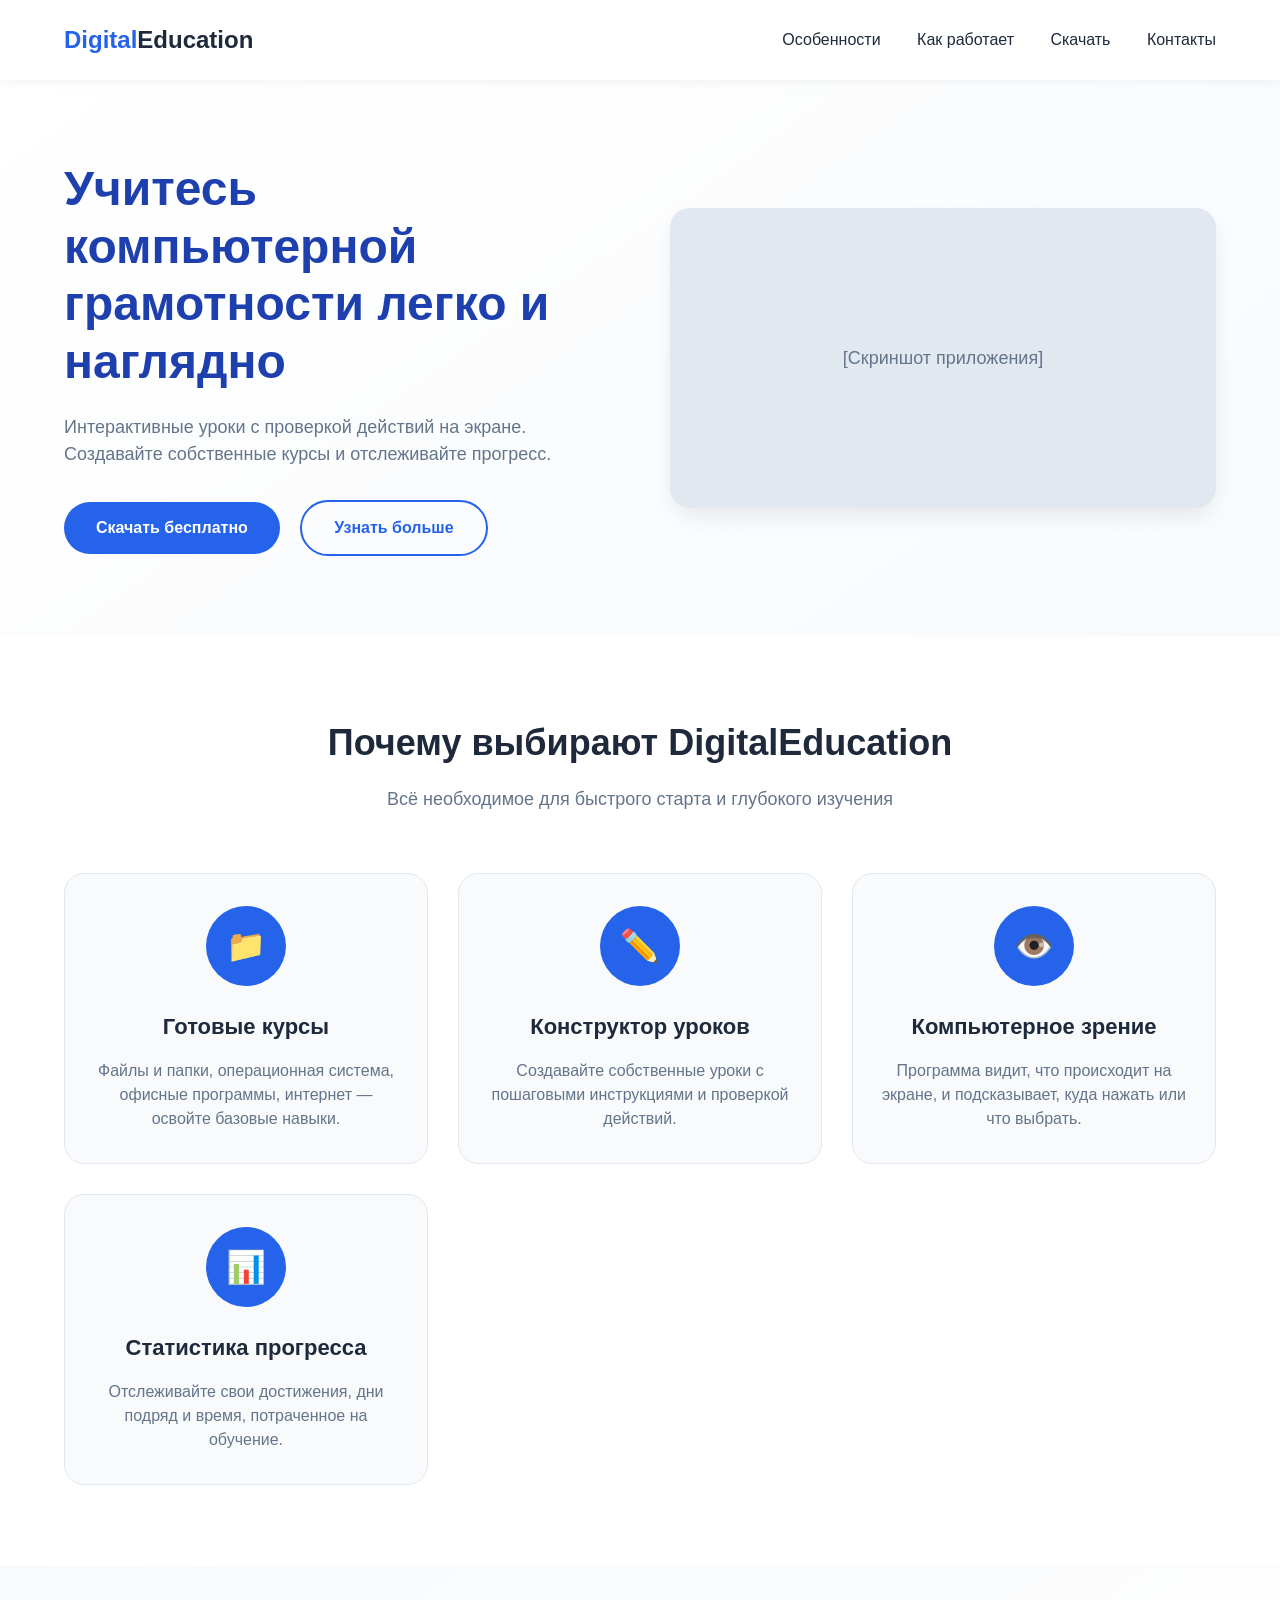
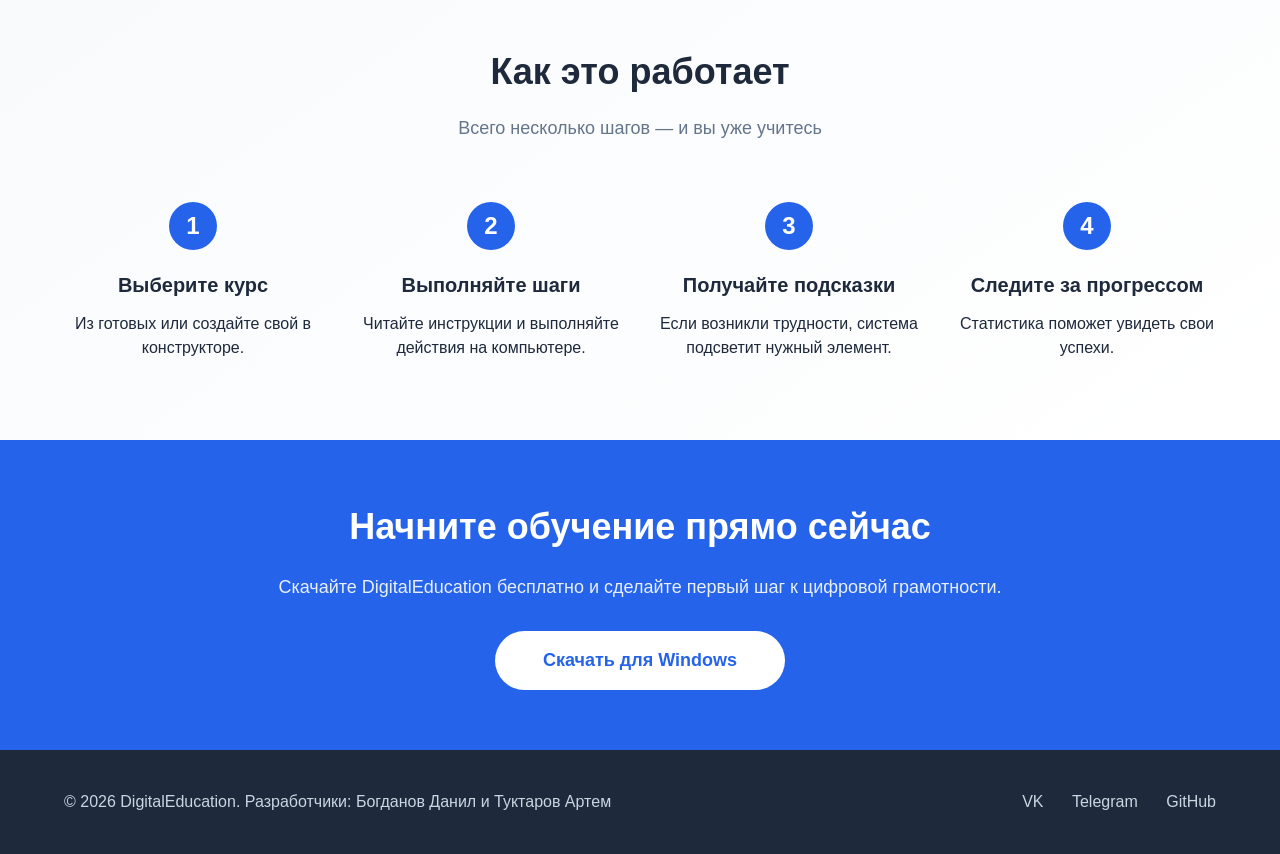
<file: docs/Main.html>
<!DOCTYPE html>
<html lang="ru">
<head>
    <meta charset="UTF-8">
    <meta name="viewport" content="width=device-width, initial-scale=1.0">
    <title>DigitalEducation – учитесь компьютерной грамотности</title>
    <style>
        * {
            margin: 0;
            padding: 0;
            box-sizing: border-box;
        }

        body {
            font-family: 'Inter', -apple-system, BlinkMacSystemFont, 'Segoe UI', Roboto, sans-serif;
            background-color: #f5f7fa;
            color: #1e293b;
            line-height: 1.5;
        }

        /* Цвета из темы приложения */
        :root {
            --primary: #2563eb;      /* PrimaryBrush */
            --primary-dark: #1e40af;
            --success: #10b981;
            --warning: #f59e0b;
            --error: #ef4444;
            --surface: #ffffff;
            --text-primary: #1e293b;
            --text-secondary: #64748b;
            --border: #e2e8f0;
            --shadow: 0 10px 25px -5px rgba(0,0,0,0.1);
        }

        .container {
            max-width: 1200px;
            margin: 0 auto;
            padding: 0 24px;
        }

        /* Шапка */
        header {
            background: var(--surface);
            box-shadow: 0 2px 10px rgba(0,0,0,0.05);
            position: sticky;
            top: 0;
            z-index: 10;
        }

        header .container {
            display: flex;
            justify-content: space-between;
            align-items: center;
            height: 80px;
        }

        .logo {
            font-size: 24px;
            font-weight: 700;
            color: var(--primary);
        }
        .logo span {
            color: var(--text-primary);
        }

        nav a {
            margin-left: 32px;
            text-decoration: none;
            color: var(--text-primary);
            font-weight: 500;
            transition: color 0.2s;
        }
        nav a:hover {
            color: var(--primary);
        }

        /* Hero секция */
        .hero {
            padding: 80px 0;
            background: linear-gradient(145deg, #ffffff 0%, #f8fafc 100%);
        }

        .hero .container {
            display: grid;
            grid-template-columns: 1fr 1fr;
            gap: 60px;
            align-items: center;
        }

        .hero-content h1 {
            font-size: 48px;
            font-weight: 800;
            line-height: 1.2;
            margin-bottom: 24px;
            color: var(--primary-dark);
        }

        .hero-content p {
            font-size: 18px;
            color: var(--text-secondary);
            margin-bottom: 32px;
        }

        .btn {
            display: inline-block;
            background-color: var(--primary);
            color: white;
            padding: 14px 32px;
            border-radius: 40px;
            font-weight: 600;
            text-decoration: none;
            transition: background 0.2s, transform 0.1s;
            border: none;
            cursor: pointer;
        }
        .btn:hover {
            background-color: var(--primary-dark);
            transform: scale(1.05);
        }
        .btn-outline {
            background: transparent;
            border: 2px solid var(--primary);
            color: var(--primary);
            margin-left: 16px;
        }
        .btn-outline:hover {
            background: var(--primary);
            color: white;
        }

        .hero-image {
            background: var(--surface);
            border-radius: 20px;
            padding: 20px;
            box-shadow: var(--shadow);
            text-align: center;
        }
        .hero-image img {
            max-width: 100%;
            border-radius: 12px;
        }

        /* Особенности */
        .features {
            padding: 80px 0;
            background: var(--surface);
        }

        .section-title {
            text-align: center;
            font-size: 36px;
            font-weight: 700;
            margin-bottom: 16px;
            color: var(--text-primary);
        }
        .section-subtitle {
            text-align: center;
            font-size: 18px;
            color: var(--text-secondary);
            max-width: 700px;
            margin: 0 auto 60px;
        }

        .features-grid {
            display: grid;
            grid-template-columns: repeat(auto-fit, minmax(280px, 1fr));
            gap: 30px;
        }

        .feature-card {
            background: #f8fafc;
            border-radius: 20px;
            padding: 32px 24px;
            text-align: center;
            transition: all 0.3s;
            border: 1px solid var(--border);
        }
        .feature-card:hover {
            transform: translateY(-8px);
            box-shadow: var(--shadow);
            border-color: var(--primary);
        }

        .feature-icon {
            width: 80px;
            height: 80px;
            background: var(--primary);
            border-radius: 50%;
            display: flex;
            align-items: center;
            justify-content: center;
            margin: 0 auto 24px;
            color: white;
            font-size: 32px;
            font-weight: 600;
        }

        .feature-card h3 {
            font-size: 22px;
            margin-bottom: 16px;
            color: var(--text-primary);
        }
        .feature-card p {
            color: var(--text-secondary);
        }

        /* Как это работает */
        .how-it-works {
            padding: 80px 0;
            background: linear-gradient(145deg, #f8fafc 0%, #ffffff 100%);
        }

        .steps {
            display: flex;
            flex-wrap: wrap;
            justify-content: center;
            gap: 40px;
            margin-top: 50px;
        }

        .step {
            flex: 1 1 200px;
            text-align: center;
            position: relative;
        }

        .step-number {
            width: 48px;
            height: 48px;
            background: var(--primary);
            color: white;
            border-radius: 50%;
            display: flex;
            align-items: center;
            justify-content: center;
            font-size: 24px;
            font-weight: 700;
            margin: 0 auto 20px;
        }

        .step h4 {
            font-size: 20px;
            margin-bottom: 12px;
        }

        /* CTA */
        .cta {
            padding: 60px 0;
            background: var(--primary);
            color: white;
            text-align: center;
        }

        .cta h2 {
            font-size: 36px;
            margin-bottom: 20px;
        }
        .cta p {
            font-size: 18px;
            margin-bottom: 30px;
            opacity: 0.9;
        }
        .cta .btn {
            background: white;
            color: var(--primary);
            font-size: 18px;
            padding: 16px 48px;
        }
        .cta .btn:hover {
            background: #f1f5f9;
        }

        /* Подвал */
        footer {
            background: #1e293b;
            color: #cbd5e1;
            padding: 40px 0;
        }
        footer .container {
            display: flex;
            justify-content: space-between;
            align-items: center;
            flex-wrap: wrap;
            gap: 20px;
        }
        footer a {
            color: #cbd5e1;
            text-decoration: none;
        }
        footer a:hover {
            color: white;
        }
        .social-links a {
            margin-left: 24px;
        }

        /* Адаптивность */
        @media (max-width: 768px) {
            .hero .container {
                grid-template-columns: 1fr;
                text-align: center;
            }
            .hero-content h1 {
                font-size: 36px;
            }
            nav {
                display: none; /* для простоты скроем, можно заменить на бургер */
            }
            .steps {
                flex-direction: column;
                align-items: center;
            }
            footer .container {
                flex-direction: column;
                text-align: center;
            }
            .social-links a {
                margin: 0 12px;
            }
        }

        /* Placeholder для изображения */
        .hero-image {
            background: #e2e8f0;
            display: flex;
            align-items: center;
            justify-content: center;
            min-height: 300px;
            color: #64748b;
            font-size: 18px;
        }
    </style>
</head>
<body>
    <header>
        <div class="container">
            <div class="logo">Digital<span>Education</span></div>
            <nav>
                <a href="#features">Особенности</a>
                <a href="#how">Как работает</a>
                <a href="#download">Скачать</a>
                <a href="#contact">Контакты</a>
            </nav>
        </div>
    </header>

    <section class="hero">
        <div class="container">
            <div class="hero-content">
                <h1>Учитесь компьютерной грамотности легко и наглядно</h1>
                <p>Интерактивные уроки с проверкой действий на экране. Создавайте собственные курсы и отслеживайте прогресс.</p>
                <a href="#" class="btn">Скачать бесплатно</a>
                <a href="#" class="btn btn-outline">Узнать больше</a>
            </div>
            <div class="hero-image">
                <!-- Здесь будет скриншот приложения -->
                [Скриншот приложения]
            </div>
        </div>
    </section>

    <section class="features" id="features">
        <div class="container">
            <h2 class="section-title">Почему выбирают DigitalEducation</h2>
            <p class="section-subtitle">Всё необходимое для быстрого старта и глубокого изучения</p>
            <div class="features-grid">
                <div class="feature-card">
                    <div class="feature-icon">📁</div>
                    <h3>Готовые курсы</h3>
                    <p>Файлы и папки, операционная система, офисные программы, интернет — освойте базовые навыки.</p>
                </div>
                <div class="feature-card">
                    <div class="feature-icon">✏️</div>
                    <h3>Конструктор уроков</h3>
                    <p>Создавайте собственные уроки с пошаговыми инструкциями и проверкой действий.</p>
                </div>
                <div class="feature-card">
                    <div class="feature-icon">👁️</div>
                    <h3>Компьютерное зрение</h3>
                    <p>Программа видит, что происходит на экране, и подсказывает, куда нажать или что выбрать.</p>
                </div>
                <div class="feature-card">
                    <div class="feature-icon">📊</div>
                    <h3>Статистика прогресса</h3>
                    <p>Отслеживайте свои достижения, дни подряд и время, потраченное на обучение.</p>
                </div>
            </div>
        </div>
    </section>

    <section class="how-it-works" id="how">
        <div class="container">
            <h2 class="section-title">Как это работает</h2>
            <p class="section-subtitle">Всего несколько шагов — и вы уже учитесь</p>
            <div class="steps">
                <div class="step">
                    <div class="step-number">1</div>
                    <h4>Выберите курс</h4>
                    <p>Из готовых или создайте свой в конструкторе.</p>
                </div>
                <div class="step">
                    <div class="step-number">2</div>
                    <h4>Выполняйте шаги</h4>
                    <p>Читайте инструкции и выполняйте действия на компьютере.</p>
                </div>
                <div class="step">
                    <div class="step-number">3</div>
                    <h4>Получайте подсказки</h4>
                    <p>Если возникли трудности, система подсветит нужный элемент.</p>
                </div>
                <div class="step">
                    <div class="step-number">4</div>
                    <h4>Следите за прогрессом</h4>
                    <p>Статистика поможет увидеть свои успехи.</p>
                </div>
            </div>
        </div>
    </section>

    <section class="cta" id="download">
        <div class="container">
            <h2>Начните обучение прямо сейчас</h2>
            <p>Скачайте DigitalEducation бесплатно и сделайте первый шаг к цифровой грамотности.</p>
            <a href="#" class="btn">Скачать для Windows</a>
        </div>
    </section>

    <footer id="contact">
        <div class="container">
            <div>© 2026 DigitalEducation. Разработчики: Богданов Данил и Туктаров Артем</div>
            <div class="social-links">
                <a href="#">VK</a>
                <a href="#">Telegram</a>
                <a href="#">GitHub</a>
            </div>
        </div>
    </footer>
</body>
</html>
</file>
